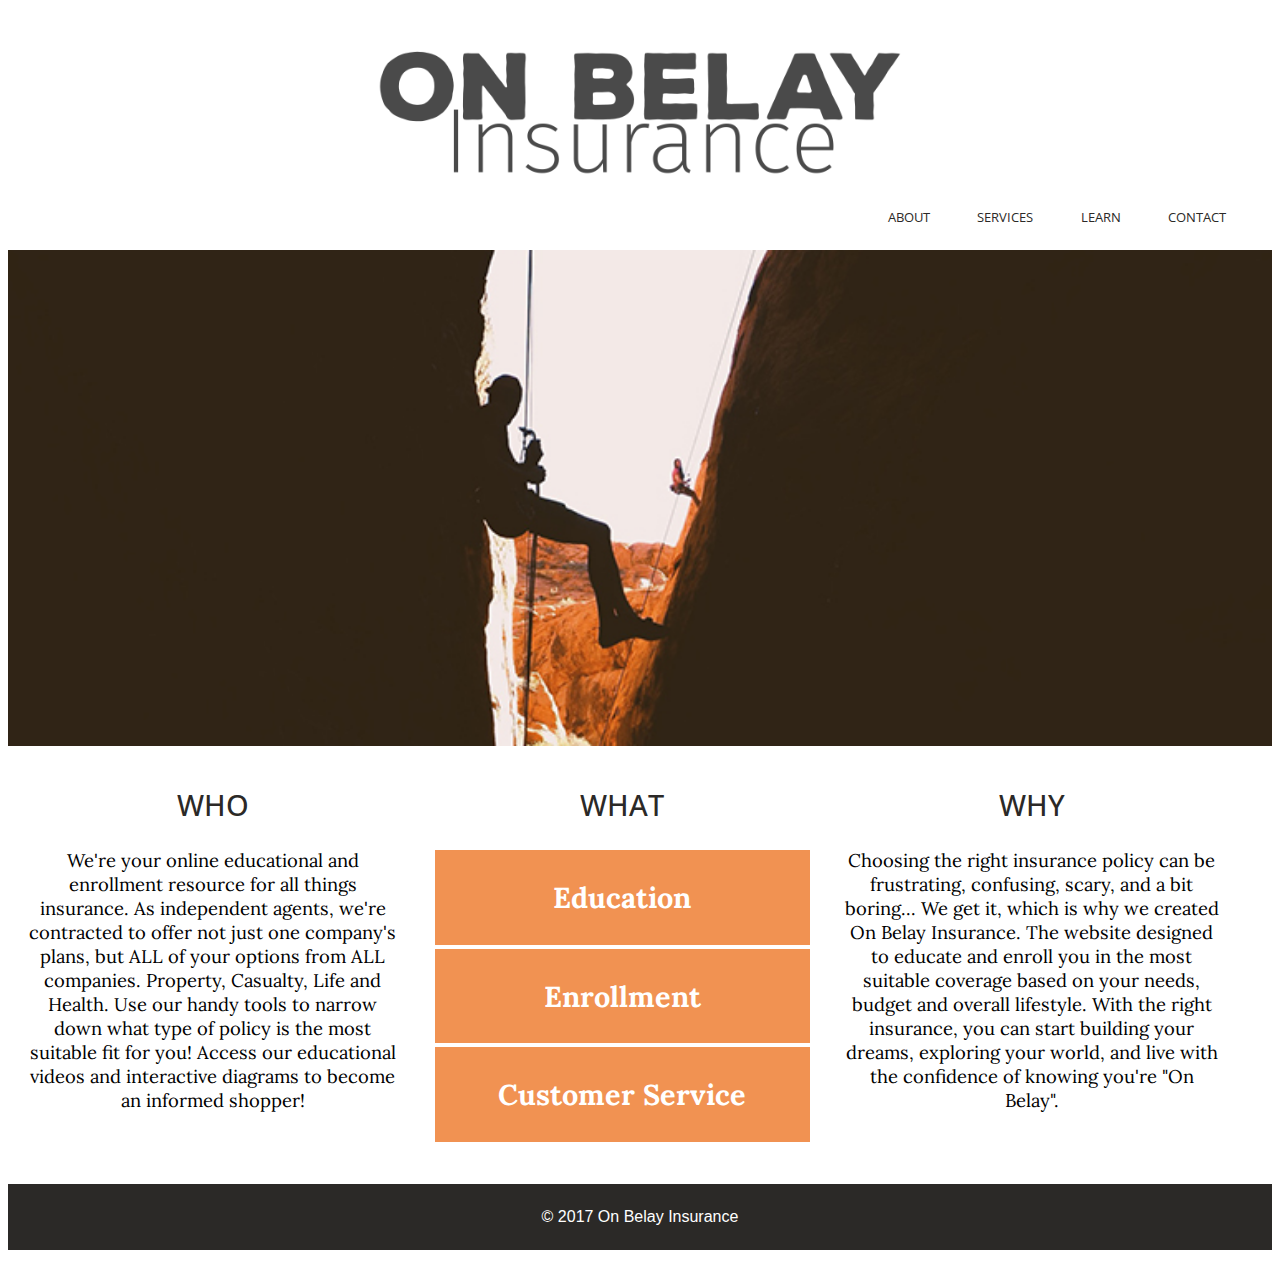
<file: unit_10/index.html>
<!DOCTYPE HTML>

<html>

<head>
  <title>On Belay Insurance</title>
  <link rel="stylesheet" type="text/css" href="css/style.css">
    <style>
      @import url('https://fonts.googleapis.com/css?family=Lora');
    </style>
    <style>
      @import url('https://fonts.googleapis.com/css?family=Open+Sans');
    </style>
  <meta name="viewport" content="width=device-width, initialscale=1">
  <!--[if lt IE 9]>
            <script src="bower_components/html5shiv/dist/html5shiv.js"></script>
        <![endif]-->
</head>

<body>

<div id="container">
	<header>

		<div id="logo">
      <img src="images/mocklogo.png" class="logo" alt="on belay insurance">
		</div>

    <div id="menu">
      <nav>
        <a href="#">about</a>
        <a href="services.html">services</a>
        <a href="#">learn</a>
        <a href="#">contact</a>
      </nav>
    </div>

    <div id="hero">
		  <img src="images/wideclimb.jpg" class="hero" alt="rockclimbing">
    </div>

	</header>


<div class="clearfix">  

          <div class="column" id="who">
              <h2><a href="#">WHO</a></h2>        
          <p>We're your online educational and enrollment resource for all things insurance. As independent agents, we're contracted to offer not just one company's plans, but ALL of your options from ALL companies. Property, Casualty, Life and Health. Use our handy tools to narrow down what type of policy is the most suitable fit for you! Access our educational videos and interactive diagrams to become an informed shopper!</p>
          </div>  

          <div class="column" id="what">
              <h2><a href="#">WHAT</a></h2>      
          <ul>
            <li id="top">Education</li>
            <li>Enrollment</li>
            <li>Customer Service</li>
          </ul>
          </div>

          <div class="column" id="why">
              <h2><a href="#">WHY</a></h2>      
          <p>Choosing the right insurance policy can be frustrating, confusing, scary, and a bit boring... We get it, which is why we created On Belay Insurance. The website designed to educate and enroll you in the most suitable coverage based on your needs, budget and overall lifestyle. With the right insurance, you can start building your dreams, exploring your world, and live with the confidence of knowing you're "On Belay". </p>
          </div>

</div>


	 <footer>© 2017 On Belay Insurance</footer>
  </div>
</body>

</html>
</file>
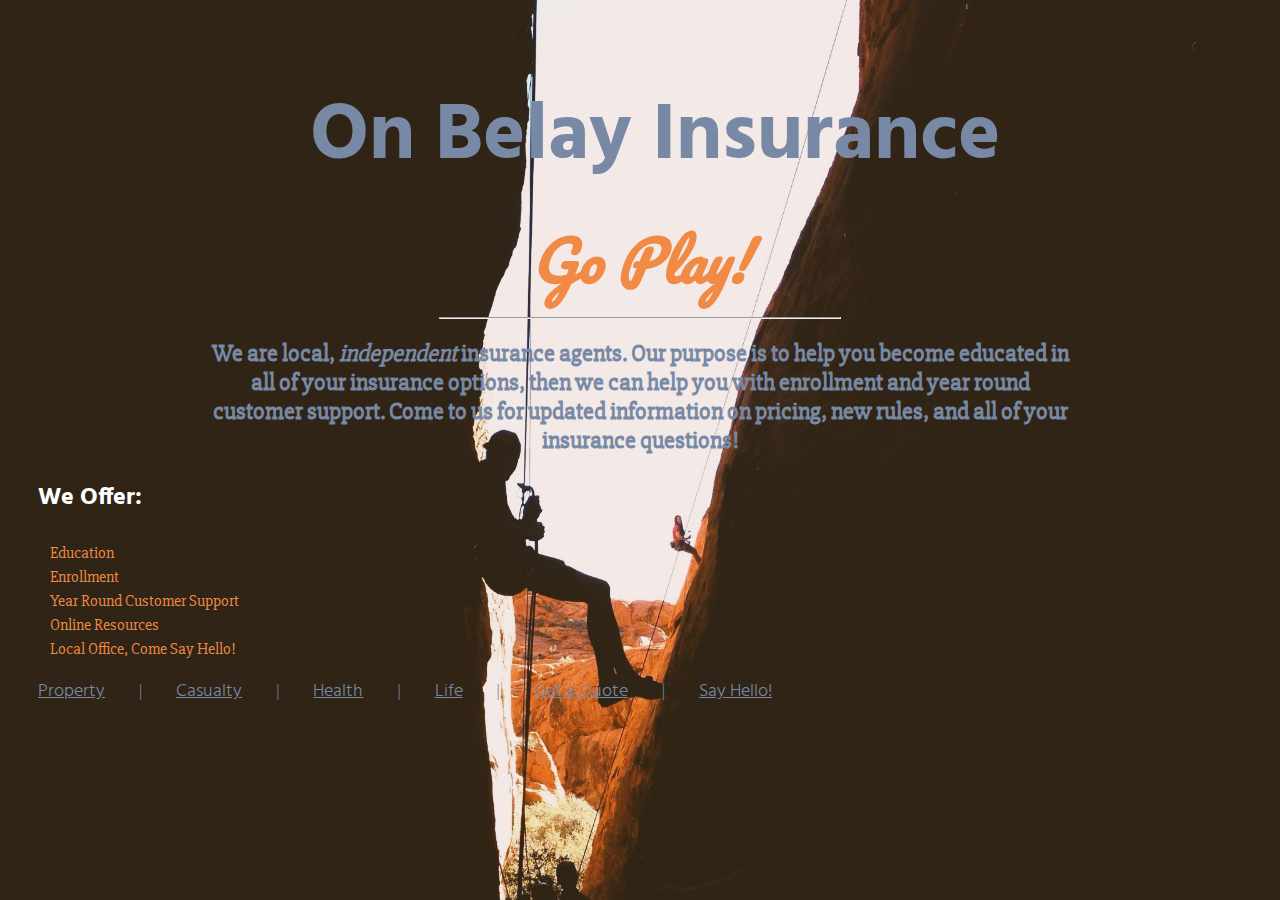
<file: unit_3/index.html>
<!DOCTYPE html>
<html>

<head>
	<link rel="stylesheet" type="text/css" href="css/style.css">
	<title>On Belay Insurance</title>
</head>

<body>

	<h1>On Belay Insurance</h1> 

		<p id="slogan">Go Play!</p> 

		<hr id="separate">

	<h2>
		We are local, <i>independent</i> insurance agents. Our purpose is to help you become educated in all of your insurance options, then we can help you with enrollment and year round customer support. Come to us for updated information on pricing, new rules, and all of your insurance questions! 
	</h2>

	<h3>
		We Offer:
	</h3>

<ul>
  <li>Education</li>
  <li>Enrollment</li>
  <li>Year Round Customer Support</li>
  <li>Online Resources</li>
  <li>Local Office, Come Say Hello!</li>
</ul>

 	<a href="#">Property</a>
<span>&#124;</span>
 	<a href="#">Casualty</a>
<span>&#124;</span>
	<a href="#">Health</a>
<span>&#124;</span>
	<a href="#">Life</a>
<span>&#124;</span>
	<a href="#">Get a Quote</a>
<span>&#124;</span>
	<a href="mailto:austyn@pnwsenior.com">Say Hello!</a>



</body>
</html>
</file>
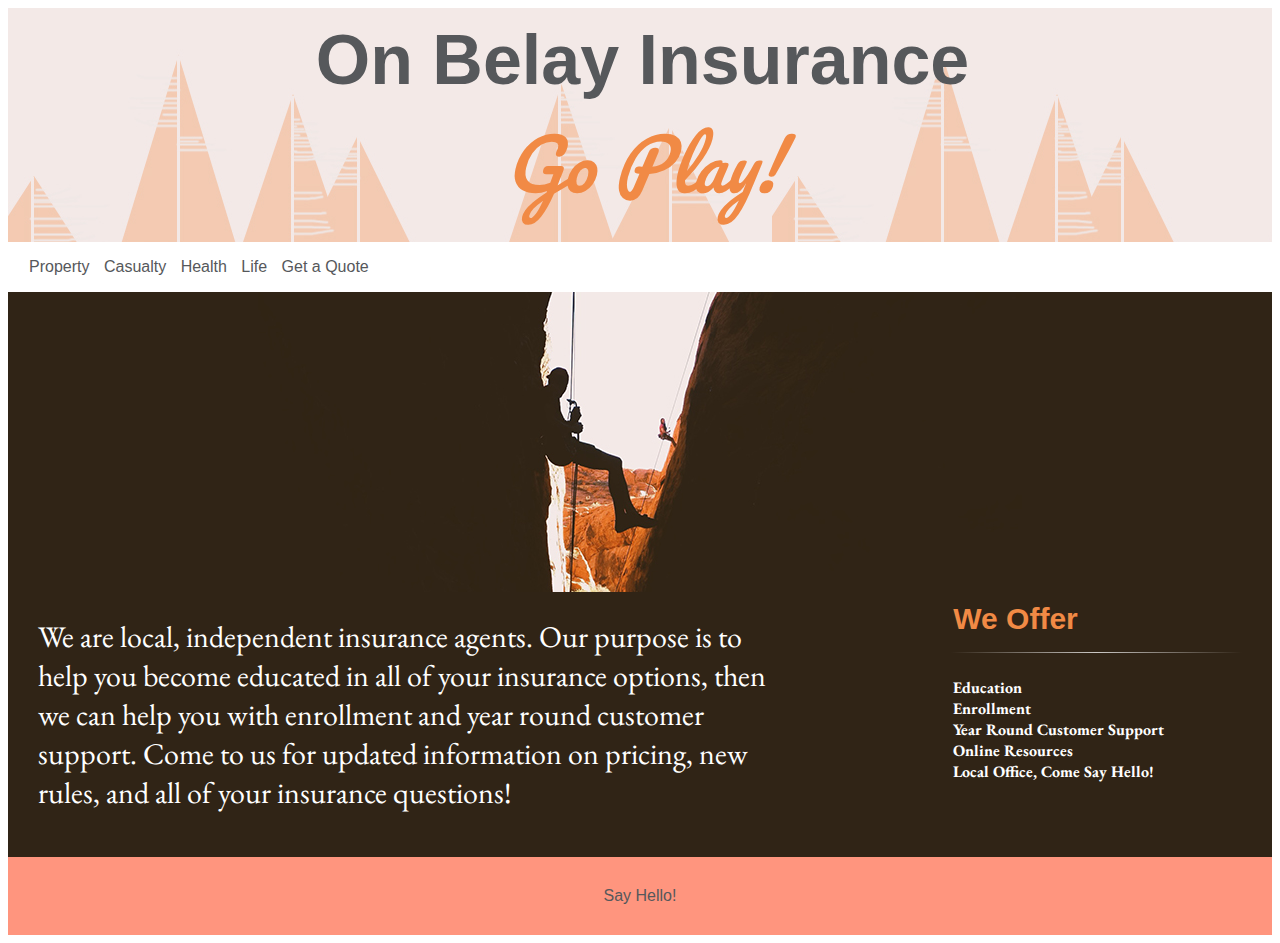
<file: unit_5/index.html>
<!DOCTYPE html>
<html>

<head>
	<link rel="stylesheet" type="text/css" href="css/style.css">
	<title>On Belay Insurance</title>
</head>

<body>
	<div class="wrapper">

	<header>
		<h1>On Belay Insurance</h1> 

		<p id="slogan">Go Play!</p> 
	</header>

	<nav>
    	<a href="#">Property</a>
 		<a href="#">Casualty</a>
		<a href="#">Health</a>
		<a href="#">Life</a>
		<a href="#">Get a Quote</a>
	</nav>
    	
	<section id="one">
		<article>
			<img src="images/wideclimb.jpg">
		</article>
	</section>

	<section id="two_column" class="clearfix">
    	
    	<aside id="left">
        	<h2>We are local, independent insurance agents. Our purpose is to help you become educated in all of your insurance options, then we can help you with enrollment and year round customer support. Come to us for updated information on pricing, new rules, and all of your insurance questions!</h2>
    	</aside>
    	
    	<article id="right">
        	<h3>We Offer</h3>
        	<hr id="under">
        	<p>
        	<ul id="offerings">
  				<li><b>Education</b></li>
  				<li><b>Enrollment</b></li>
  				<li><b>Year Round Customer Support</b></li>
  				<li><b>Online Resources</b></li>
  				<li><b>Local Office, Come Say Hello!</b></li>
			</ul>
			</p>
    	</article>
	</section>

	<footer>
		<a href="mailto:austyn@pnwsenior.com">Say Hello!</a>
	</footer>
</div>
</body>
</html>
</file>
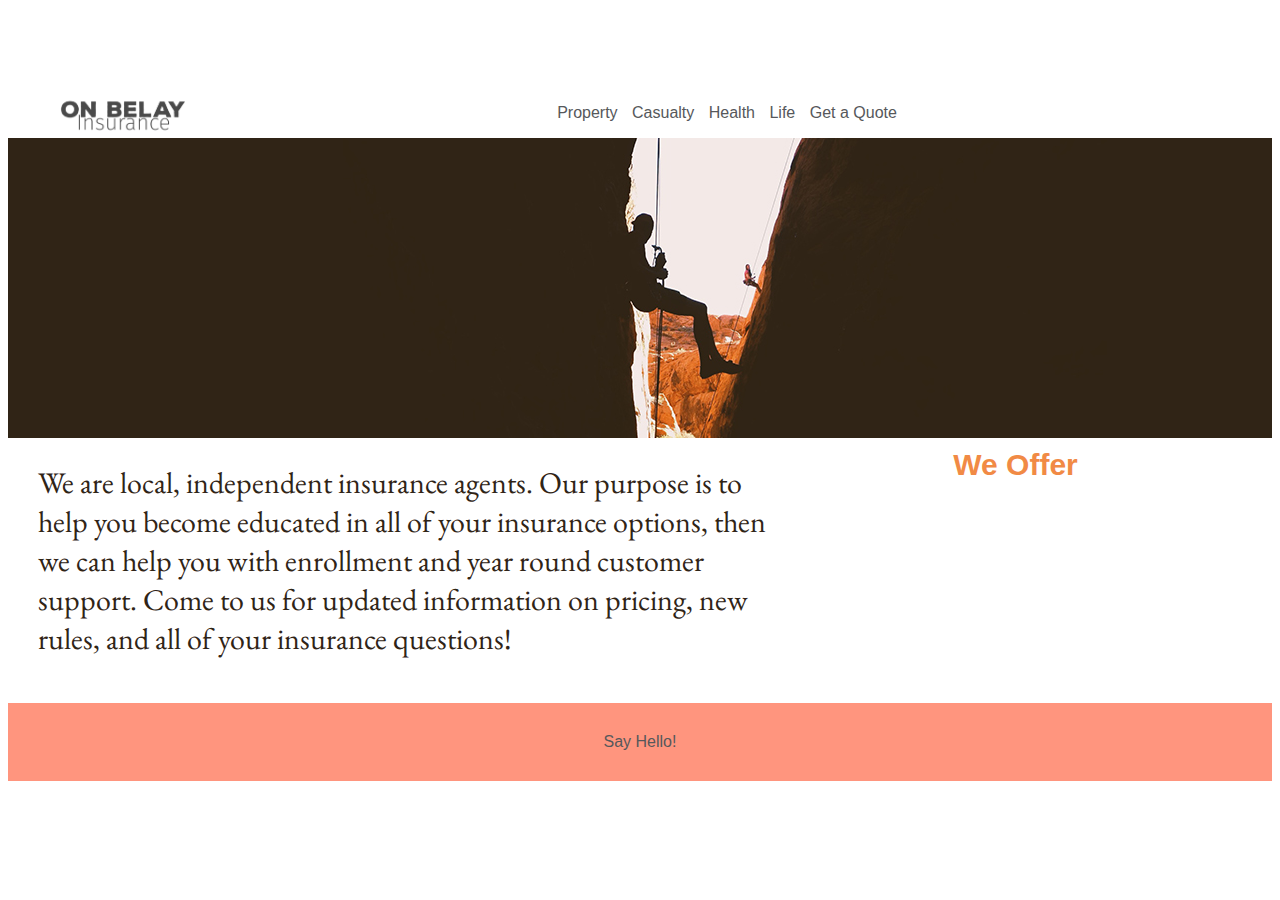
<file: unit_6/index.html>
<!DOCTYPE html>
<html>

<head>
	<link rel="stylesheet" type="text/css" href="css/style.css">
	<title>On Belay Insurance</title>
</head>

<body>
	<div class="wrapper">

	<header>
 		
 	 	<img src="images/mocklogo.png" class="logo" alt="on belay insurance">

	</header>

	<nav>
    	<a href="#">Property</a>
 		<a href="#">Casualty</a>
		<a href="#">Health</a>
		<a href="#">Life</a>
		<a href="#">Get a Quote</a>
	</nav>
    	
	<section>
		<article>
			<img src="images/wideclimb.jpg" class="one" alt="rockclimbing">
		</article>
	</section>

	<section id="two_column" class="clearfix">
    	
    	<aside id="left">
        	<h2>We are local, independent insurance agents. Our purpose is to help you become educated in all of your insurance options, then we can help you with enrollment and year round customer support. Come to us for updated information on pricing, new rules, and all of your insurance questions!</h2>
    	</aside>
    	
    	<article id="right">
        	<h3>We Offer</h3>
        	<hr id="under">
        	<p>
        	<ul id="offerings">
  				<li><b>Education</b></li>
  				<li><b>Enrollment</b></li>
  				<li><b>Year Round Customer Support</b></li>
  				<li><b>Online Resources</b></li>
  				<li><b>Local Office, Come Say Hello!</b></li>
			</ul>
			</p>
    	</article>
	</section>

	<footer>
		<a href="mailto:austyn@pnwsenior.com">Say Hello!</a>
	</footer>
</div>
</body>
</html>
</file>
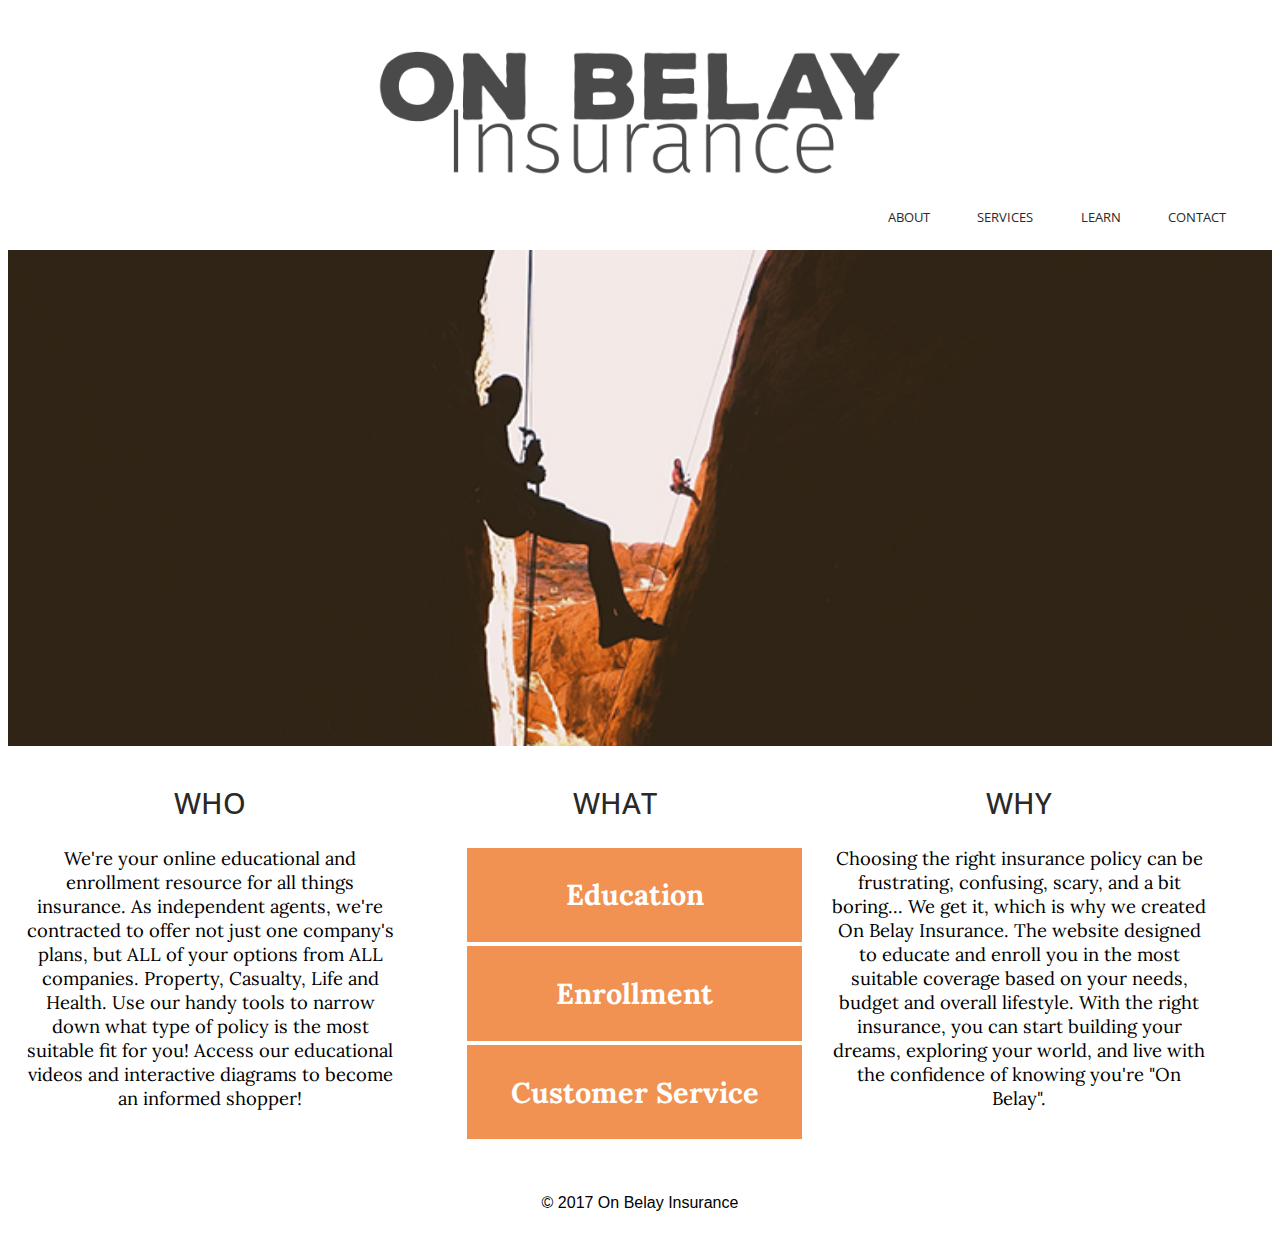
<file: unit_8/index.html>
<!DOCTYPE HTML>

<html>

<head>
  <title>On Belay Insurance</title>
  <link rel="stylesheet" type="text/css" href="css/style.css">
    <style>
      @import url('https://fonts.googleapis.com/css?family=Lora');
    </style>
    <style>
      @import url('https://fonts.googleapis.com/css?family=Open+Sans');
    </style>
  <meta name="viewport" content="width=device-width, initialscale=1">
</head>

<body>

<div id="container">
	<header>

		<div id="logo">
      <img src="images/mocklogo.png" class="logo" alt="on belay insurance">
		</div>

    <div id="menu">
      <nav>
        <a href="#">about</a>
        <a href="#">services</a>
        <a href="#">learn</a>
        <a href="#">contact</a>
      </nav>
    </div>

    <div id="hero">
		  <img src="images/wideclimb.jpg" class="hero" alt="rockclimbing">
    </div>

	</header>


<div class="clearfix">  

          <div class="column" id="who"> 
              <h2><a href="#">WHO</a></h2>        
          <p>We're your online educational and enrollment resource for all things insurance. As independent agents, we're contracted to offer not just one company's plans, but ALL of your options from ALL companies. Property, Casualty, Life and Health. Use our handy tools to narrow down what type of policy is the most suitable fit for you! Access our educational videos and interactive diagrams to become an informed shopper!</p>
          </div>  

          <div class="column" id="what">
              <h2><a href="#">WHAT</a></h2>      
          <ul>
            <li id="top">Education</li>
            <li>Enrollment</li>
            <li>Customer Service</li>
          </ul>
          </div>

          <div class="column" id="why">
              <h2><a href="#">WHY</a></h2>      
          <p>Choosing the right insurance policy can be frustrating, confusing, scary, and a bit boring... We get it, which is why we created On Belay Insurance. The website designed to educate and enroll you in the most suitable coverage based on your needs, budget and overall lifestyle. With the right insurance, you can start building your dreams, exploring your world, and live with the confidence of knowing you're "On Belay". </p>
          </div>

</div>


	 <footer>© 2017 On Belay Insurance</footer>
  </div>
</body>

</html>
</file>
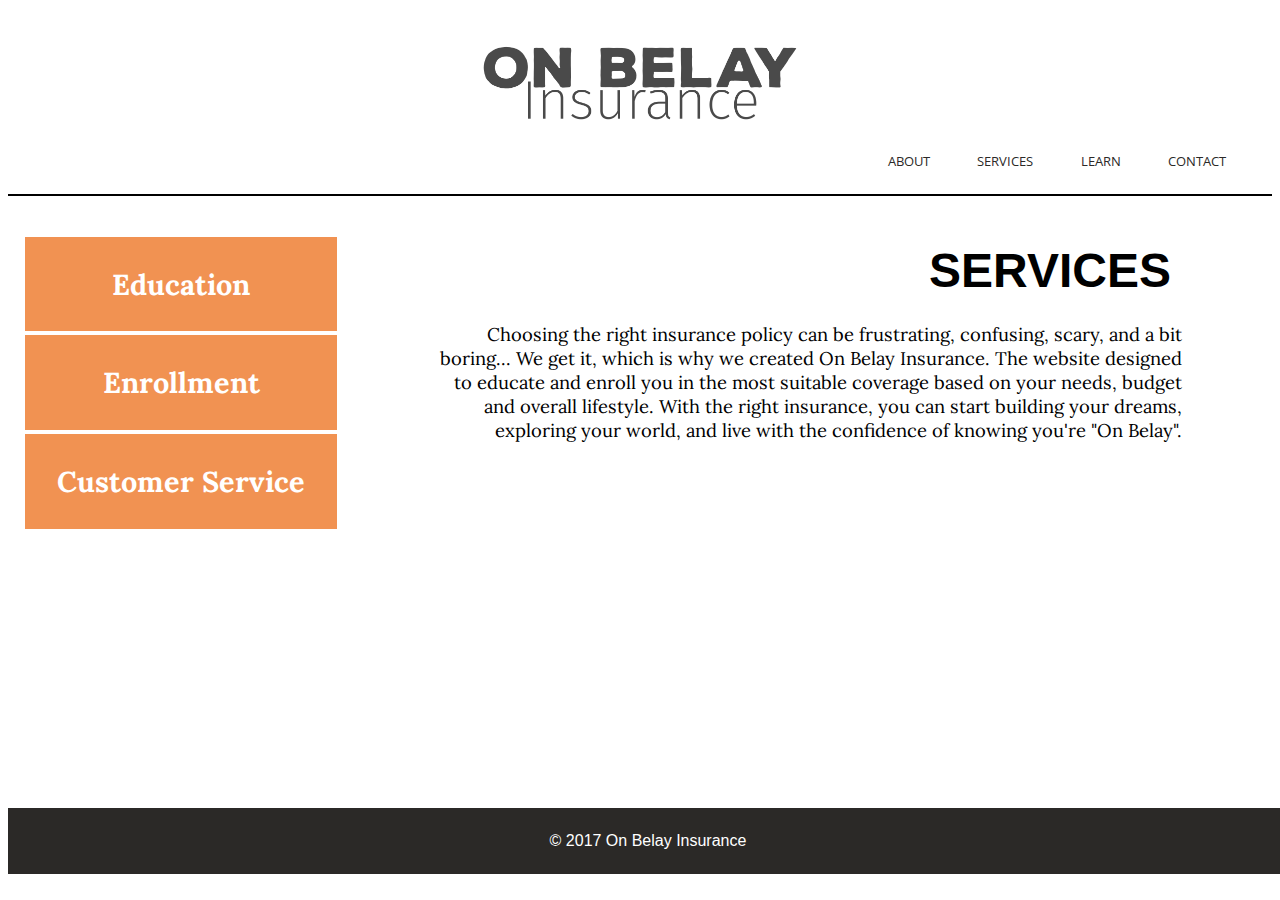
<file: unit_10/services.html>
<!DOCTYPE HTML>

<html>

<head>
  <title>On Belay Insurance Services</title>
  <link rel="stylesheet" type="text/css" href="css/styleservices.css">
    <style>
      @import url('https://fonts.googleapis.com/css?family=Lora');
    </style>
    <style>
      @import url('https://fonts.googleapis.com/css?family=Open+Sans');
    </style>
  <meta name="viewport" content="width=device-width, initialscale=1">
  <!--[if lt IE 9]>
            <script src="bower_components/html5shiv/dist/html5shiv.js"></script>
        <![endif]-->
</head>

<body>

<div id="container">
	<header>

		<div id="logo">
      <a href="index.html"><img src="images/mocklogo.png" class="logo" alt="on belay insurance"></a>
		</div>

    <div id="menu">
      <nav>
        <a href="#">about</a>
        <a href="#">services</a>
        <a href="#">learn</a>
        <a href="#">contact</a>
      </nav>
    </div>
<hr>
      
</div>

</header>


<div class="clearfix">  

          <div class="column" id="what">
      
          <ul>
            <li id="top">Education</li>
            <li>Enrollment</li>
            <li>Customer Service</li>
          </ul>
          </div>

          <div class="column" id="why"> 
          <h1>SERVICES</h1>      
          <p>Choosing the right insurance policy can be frustrating, confusing, scary, and a bit boring... We get it, which is why we created On Belay Insurance. The website designed to educate and enroll you in the most suitable coverage based on your needs, budget and overall lifestyle. With the right insurance, you can start building your dreams, exploring your world, and live with the confidence of knowing you're "On Belay". </p>
          </div>

        
</div>


	 <footer>© 2017 On Belay Insurance</footer>
  </div>
</body>

</html>
</file>
<file: unit_10/css/style.css>
#container {
	margin: 0 auto;
	width: 100%;
	background-color: #fff;
}

.logo {
	max-width:50%;
   	max-height:50%;
   	min-width: 50%
   	min-height: 50%;
   	display:block;
    margin: auto;
    padding: 2em 1.5em .2em 1.5em;
}


#menu {
	margin: 1em;
	display: block;	
	float: right;
    background-color: #fff;
    width: 100%;
}

nav	{
	margin: .5em;
	display: block;	
	float: right;		
}

nav a {
	text-decoration: none;
	font-size: .8em;
	font-family: 'Open Sans', sans-serif;
	text-transform: uppercase;
	color: #2b2927;
	padding: 1.7em;
}

.hero {
	display: block;
	margin: auto;
	width: 100%;
}

h2 {
	font-size: 1.8em;
	font-family: 'Open Sans', sans-serif;
	color: #2b2927;
	font-weight: 500;
	text-align: center;
}

h2 a {
	text-decoration: none;
	color: #2b2927;
}

.column {
	padding: 1.2%;
	margin: auto;
	margin-bottom: 2%;
	float: left;
	width: 30%;
}

ul {
	list-style: none;
	margin: 0;
	padding: 0;
	
	
}

li {
	padding: 1em .5em;
	font-family: 'Lora', serif;
	font-weight: 800;
	font-size: 1.8em;
	color: #fff;
	background-color: #f19252;
	border: .1em solid #fff;
	text-align: center;

}


p {
	font-family: 'Lora', serif;
	text-align: center;
	font-size: 1.15em;
	padding: 0em;
}

footer {
	text-align: center;
	padding: 1.5em 0;
	margin: 2% 0;
  	clear: both;
  	font-family: helvetica;
  	color: #fff;
  	font-weight: 300;
  	background: #2b2927;
  	width: 100%;
}


.clearfix:after {
  visibility: hidden;
  display: block;
  font-size: 0;
  clear: both;
  height: 0;
 }


 @media	only screen and (max-width: 480px) {

 	nav a {
 		padding: 1.3em;
 	}
 }

 @media	only screen and (max-width: 904px) {

	.column {
		float: none;
		width: 90%;
	}

 	.logo {
	max-width:65%;
   	max-height:65%;
 	}
 }



 @media only screen and (max-width: 375px) {

 	p {
 		display: none;
 	}

 	ul {
 		display: none;
 	}

 	h2 {
 		background-color: #f19252;
 		padding: .6em;
 		margin: .2em;
 		color: #fff;
 		font-weight: 800;
 	}

 	h2 a {
 		color: #fff;
 	}
 }
</file>
<file: unit_3/css/style.css>
@import url('https://fonts.googleapis.com/css?family=Hind:700|Pacifico|Slabo+27px');

body {
	color: #fff;
	background: url(../images/calicohills.jpg);	
	background-size: cover;
}

h1 {
    font-family: 'Hind', sans-serif;
	color: #7789a5;
	text-align: center;
	font-weight: 700;
	font-size: 80px;
	padding-top: 20px;
    padding-left: 30px;
}

#slogan{
    font-family: 'Pacifico', cursive;
    text-align: center;
    font-weight: 800;
    font-size: 55px;
    line-height: 5px;
    color: #f18a45;
    font-style: italic;  
}

#separate{
    text-align:center; 
    margin-top: 10px;
    max-width: 400px;
}

h2 {
    font-family: 'Slabo 27px', serif;
    padding-left:200px;
    padding-right: 200px;
    margin-top: 20px;
    font-size: 24px;
    text-align: center;
    color: #7789a5;
}

h3 {    
    font-family: 'Hind', sans-serif;
    color: #fff;
    margin-left: 30px;
    font-size: 24px;
}

a {
    font-family: 'Hind', sans-serif;
    color: #7789a5;
    font-weight: 300;
    font-size: 18px;
    margin-top: 50px;
    margin-left: 30px;
    
}

span {  
    margin-left: 30px;
    color: #7789a5;
}

ul {
    font-family: 'Slabo 27px', serif;
    list-style-type: none;
    margin-top: 5px;
    line-height: 1.5em;
    margin-left: 2px;
    color: #f18a45;  
}
</file>
<file: unit_5/css/style.css>
@import url('https://fonts.googleapis.com/css?family=Fira:700|Pacifico|Slabo+27px');
@import url('https://fonts.googleapis.com/css?family=EB+Garamond');

header {
	background-color: #fff;
    background: url(../images/whimsy.jpg);
	border: 0px #fff solid;	
	padding: 10px 5px 2px 10px;
}

h1 {
    font-family: 'Fira Sans', sans-serif;
	color: #56585b;
	text-align: center;
	font-weight: 700;
	font-size: 70px;
	margin: 2px;
    padding: 0px;
}

#slogan{
    font-family: 'Pacifico', cursive;
    text-align: center;
    color: #f18a45;
    font-style: italic; 
    font-size: 70px;
    margin: 15px;
    margin-top: 0px;
    padding-top: 0px;
    display: block;
}

nav {
    font-family: 'Fira Sans', sans-serif;
    margin: 1em;
    text-align: left;
    border: 0px #fff solid; 
}

a {
    color: #56585b;
    padding: 2px 5px;
    text-decoration: none;

}

article {
	background-color: #302416;
	border: 0px #302416 solid;	
	padding: 0px 20px;
}

h2 {
    font-family: 'EB Garamond', serif;
    font-size: 30px;
    color: #fff;
    font-weight: 300;
}

aside {
	background-color: #FFC675;
	border: 1px #FFC675 solid;	
	padding: 20px;
}


h3 {    
    font-family: 'Fira Sans', sans-serif;
    color: #f18a45;
    font-size: 30px;
    margin: 2px 2px 2px 0px;
    padding: 8px 2px;

}

#under {
    border: 0;
    height: 1px;
    background-image: linear-gradient(to right, rgba(255, 255, 255, 0), rgba(255, 255, 255, 0.75), rgba(255, 255, 255, 0));
}

#offerings {
    list-style: none;
    font-family: 'EB Garamond', serif;
    font-size: 16px;
    color: #fff;
    margin: 2px 2px 2px 0px;
    padding: 8px 2px;
}

#two_column {
    background-color: #302416;
    padding: 0px;
}

#left {
    background-color: #302416;
    padding: 0px 20px 20px 30px;
    float: left;
    width: 60%;
    border: 0px #302416 solid;
}

#right {
    background-color: #302416;
    padding: 0px 30px 20px 20px;
    float: right;
    width: 23%;
}

.clearfix:after {
    visibility: hidden;
    display: block;
    font-size: 0;
    content: " ";
    clear: both;
    height: 0;
}


footer {
	background-color: #FF957E;	
	padding: 30px;
    font-family: 'Fira Sans', sans-serif;
    text-align: center;
}

div / section {
	background-color: #FFE2B8;
	border: 1px black solid;	
	padding: 20px;
}

img {
	height: 300px;
	width: 764px;
    margin: auto;
    display: block;
}
</file>
<file: unit_6/css/style.css>
@import url('https://fonts.googleapis.com/css?family=Fira:700|Pacifico|Slabo+27px');
@import url('https://fonts.googleapis.com/css?family=EB+Garamond');

header {

	background-color: #fff;
	border: 0px #fff solid;	
	padding: 2.5em;
}


.logo {
    height: 150px;
    width: 150px;
    float: left; 
}

#slogan{
    font-family: 'Pacifico', cursive;
    text-align: center;
    color: #f18a45;
    font-style: italic; 
    font-size: 70px;
    margin: 15px;
    margin-top: 0px;
    padding-top: 0px;
    display: block;
}

nav {
    font-family: 'Fira Sans', sans-serif;
    margin: 1em;
    text-align: center;
    border: 0px #fff solid; 
}

a {
    color: #56585b;
    padding: 2px 5px;
    text-decoration: none;

}

article {
	background-color: #302416;
	border: 0px #302416 solid;	
	padding: 0px 20px;
}

h2 {
    font-family: 'EB Garamond', serif;
    font-size: 30px;
    color: #302416;
    font-weight: 300;
}

aside {
	background-color: #FFC675;
	border: 1px #FFC675 solid;	
	padding: 20px;
}


h3 {    
    font-family: 'Fira Sans', sans-serif;
    color: #f18a45;
    font-size: 30px;
    margin: 2px 2px 2px 0px;
    padding: 8px 2px;

}

#under {
    border: 0;
    height: 1px;
    background-image: linear-gradient(to right, rgba(255, 255, 255, 0), rgba(255, 255, 255, 0.75), rgba(255, 255, 255, 0));
}

#offerings {
    list-style: none;
    font-family: 'EB Garamond', serif;
    font-size: 16px;
    color: #fff;
    margin: 2px 2px 2px 0px;
    padding: 8px 2px;
}

#two_column {
    background-color: #fff;
    padding: 0px;
}

#left {
    background-color: #fff;
    padding: 0px 20px 20px 30px;
    float: left;
    width: 60%;
    border: 0px #302416 solid;
}

#right {
    background-color: #fff;
    padding: 0px 30px 20px 20px;
    float: right;
    width: 23%;
}

.clearfix:after {
    visibility: hidden;
    display: block;
    font-size: 0;
    content: " ";
    clear: both;
    height: 0;
}


footer {
	background-color: #FF957E;	
	padding: 30px;
    font-family: 'Fira Sans', sans-serif;
    text-align: center;
}

div / section {
	background-color: #FFE2B8;
	border: 1px black solid;	
	padding: 20px;
}

.one {
	height: 300px;
	width: 764px;
    margin: auto;
    display: block;
}
</file>
<file: unit_8/css/style.css>
#container {
	margin: 0 auto;
	width: 100%;
	background-color: #fff;
}

.logo {
	max-width:50%;
   	max-height:50%;
   	min-width: 50%
   	min-height: 50%;
   	display:block;
    margin: auto;
    padding: 2em 1.5em .2em 1.5em;
}


#menu {
	margin: 1em;
	display: block;	
	float: right;
    background-color: #fff;
    width: 100%;
}

nav	{
	margin: .5em;
	display: block;	
	float: right;		
}

nav a {
	text-decoration: none;
	font-size: .8em;
	font-family: 'Open Sans', sans-serif;
	text-transform: uppercase;
	color: #2b2927;
	padding: 1.7em;
}

.hero {
	display: block;
	margin: auto;
	width: 100%;
}

h2 {
	font-size: 1.8em;
	font-family: 'Open Sans', sans-serif;
	color: #2b2927;
	font-weight: 500;
	text-align: center;
}

h2 a {
	text-decoration: none;
	color: #2b2927;
}

.column {
	padding: 1%;
	margin: auto;
	float: left;
	width: 30%;
}

ul {
	list-style: none;
	text-align: center;
}

li {
	padding: 1em .5em;
	font-family: 'Lora', serif;
	font-weight: 800;
	font-size: 1.8em;
	color: #fff;
	background-color: #f19252;
	border: .1em solid #fff;
}

p {
	font-family: 'Lora', serif;
	text-align: center;
	font-size: 1.15em;
	padding: 0em;
}

footer {
	text-align: center;
	padding: 1.5em 0;
  	clear: both;
  	font-family: helvetica;
  	font-weight: 300;
}


.clearfix:after {
  visibility: hidden;
  display: block;
  font-size: 0;
  clear: both;
  height: 0;
 }



 @media	only screen and (max-width: 480px) {

 	nav a {
 		padding: 1.3em;
 	}
 }

 @media	only screen and (max-width: 904px) {
 	
 	.column {
 		float: none;
 		width: auto;
 	}

 	.logo {
	max-width:65%;
   	max-height:65%;
 	}
 }

 @media only screen and (max-width: 375px) {

 	p {
 		display: none;
 	}

 	ul {
 		display: none;
 	}

 	h2 {
 		background-color: #f19252;
 		padding: .6em;
 		margin: .2em;
 		color: #fff;
 		font-weight: 800;
 	}

 	h2 a {
 		color: #fff;
 	}
 }
</file>
<file: unit_10/css/styleservices.css>
#container {
	margin: 0 auto;
	width: 100%;
	background-color: #fff;
}

.logo {
	max-width:30%;
   	max-height:30%;
   	min-width: 30%
   	min-height: 30%;
   	display:block;
    margin: auto;
    padding: 2em 1.5em .2em 1.5em;
}


#menu {
	margin: 1em;
	display: block;	
	float: right;
    background-color: #fff;
    width: 100%;
}

nav	{
	margin: .5em;
	display: block;	
	float: right;		
}

nav a {
	text-decoration: none;
	font-size: .8em;
	font-family: 'Open Sans', sans-serif;
	text-transform: uppercase;
	color: #2b2927;
	padding: 1.7em;
}
 
 .hero {
	position: relative;    
	width: 100%; 
	height: 50%;   
}

h1 { 
   
   text-align: right;
   font-family: helvetica;
   color: black;
   font-size: 3em;
   margin: .5em 1em;
   font-weight: 700;
}

.column {
	padding: 1.2%;
	margin: auto;
	margin-bottom: 2%;
	float: left;
}

#what {
	width: 25%;
}

#why {
	width: 65%;
	float: right;
	margin: 0 3% 0 0;
}

ul {
	list-style: none;
	margin: 1em 0;
	padding: 0;	
}

hr {
	border: 1px solid black;
}

li {
	padding: 1em .5em;
	font-family: 'Lora', serif;
	font-weight: 800;
	font-size: 1.8em;
	color: #fff;
	background-color: #f19252;
	border: .1em solid #fff;
	text-align: center;
}


p {
	font-family: 'Lora', serif;
	text-align: right;
	font-size: 1.15em;
	padding: 0em;
	margin: .5em 2em 2em 2em;
}

footer {
	text-align: center;
	padding: 1.5em 0;
	margin: 2% 0;
  	clear: both;
  	font-family: helvetica;
  	color: #fff;
  	font-weight: 300;
  	background: #2b2927;
  	width: 100%;
  	position:absolute;
   	bottom:0;
}


.clearfix:after {
  visibility: hidden;
  display: block;
  font-size: 0;
  clear: both;
  height: 0;
 }


 @media	only screen and (max-width: 480px) {

 	nav a {
 		padding: 1.3em;
 	}
 }

 @media	only screen and (max-width: 730px) {
 
 	.logo {
	max-width:30%;
   	max-height:30%;
   	min-width: 30%
   	min-height: 30%;
   	display:block;
    margin: auto;
    padding: 2em 1.5em .2em 1.5em;
}
	


 @media	only screen and (max-width: 904px) {

 	.logo {
	max-width:45%;
   	max-height:45%;
 	}
 }
</file>
